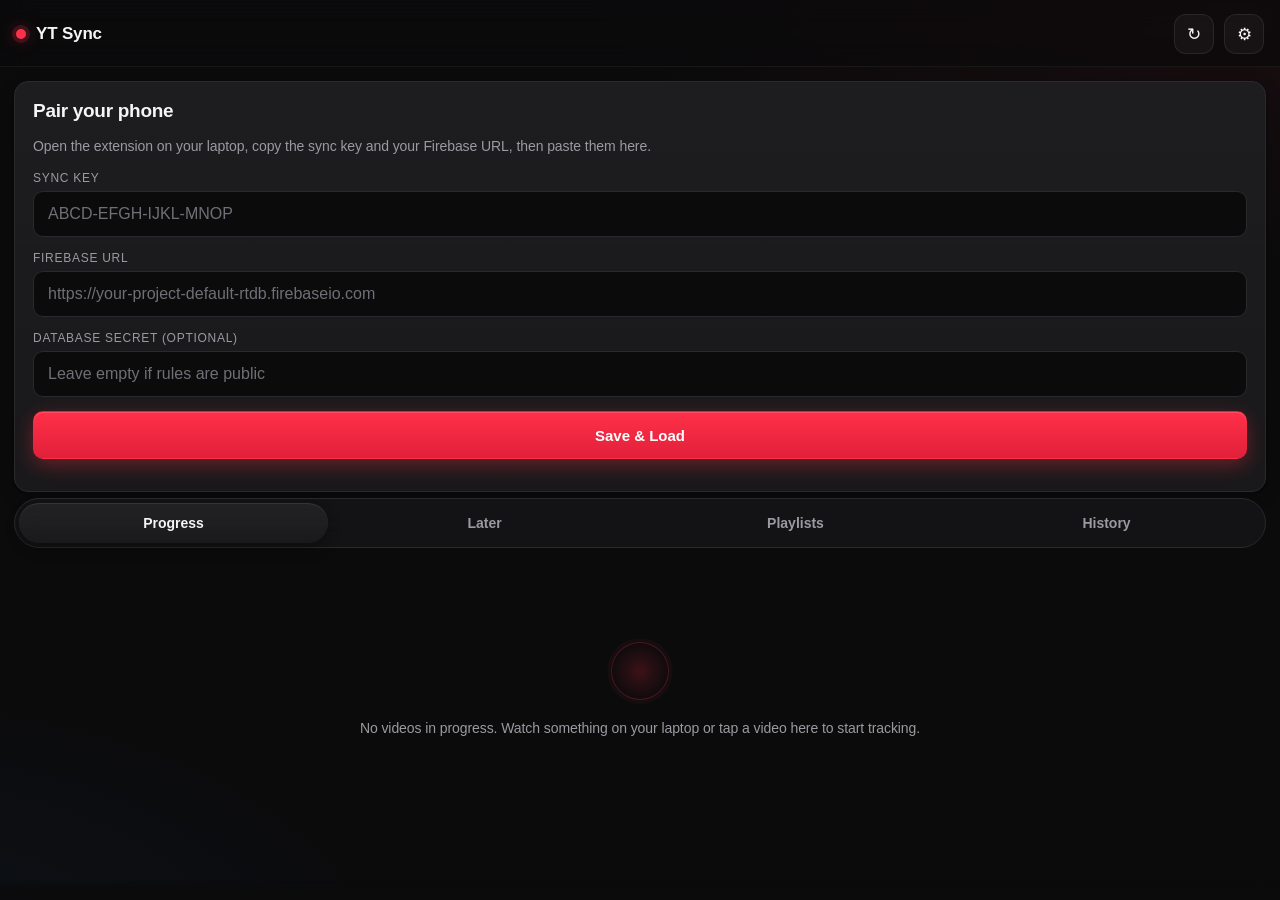
<file: index.html>
<!DOCTYPE html>
<html lang="en">
  <head>
    <meta charset="UTF-8" />
    <meta
      name="viewport"
      content="width=device-width,initial-scale=1,viewport-fit=cover,user-scalable=no"
    />
    <meta name="theme-color" content="#0f0f0f" />
    <meta name="apple-mobile-web-app-capable" content="yes" />
    <meta name="apple-mobile-web-app-status-bar-style" content="black-translucent" />
    <meta name="apple-mobile-web-app-title" content="YT Sync" />
    <title>YouTube Timestamp Sync</title>
    <link rel="manifest" href="manifest.json" />
    <link rel="apple-touch-icon" href="icon-192.png" />
    <link rel="icon" href="icon-192.png" />
    <link rel="stylesheet" href="style.css" />
  </head>
  <body>
    <header class="app-header">
      <div class="title">
        <span class="dot"></span>
        <span>YT Sync</span>
      </div>
      <button id="refresh-btn" class="icon-btn" aria-label="Refresh">↻</button>
      <button id="settings-btn" class="icon-btn" aria-label="Settings">⚙</button>
    </header>

    <section id="setup" class="panel hidden">
      <h2>Pair your phone</h2>
      <p class="muted">
        Open the extension on your laptop, copy the sync key and your Firebase URL,
        then paste them here.
      </p>
      <label class="field">
        <span>Sync key</span>
        <input id="sync-key-input" type="text" placeholder="ABCD-EFGH-IJKL-MNOP" autocomplete="off" spellcheck="false" />
      </label>
      <label class="field">
        <span>Firebase URL</span>
        <input id="fb-url-input" type="url" placeholder="https://your-project-default-rtdb.firebaseio.com" autocomplete="off" spellcheck="false" />
      </label>
      <label class="field">
        <span>Database secret (optional)</span>
        <input id="fb-secret-input" type="text" placeholder="Leave empty if rules are public" autocomplete="off" spellcheck="false" />
      </label>
      <button id="save-config-btn" class="btn primary big">Save &amp; Load</button>
      <p id="setup-status" class="muted center"></p>
    </section>

    <nav class="tabs">
      <button class="tab active" data-tab="progress">Progress</button>
      <button class="tab" data-tab="later">Later</button>
      <button class="tab" data-tab="playlists">Playlists</button>
      <button class="tab" data-tab="history">History</button>
      <span class="tab-indicator" aria-hidden="true"></span>
    </nav>

    <section id="playlist-create" class="playlist-create hidden">
      <input id="playlist-name-input" type="text" placeholder="New playlist name…" maxlength="60" autocomplete="off" />
      <button id="playlist-create-btn" class="btn primary">Create</button>
    </section>

    <section id="playlist-detail" class="playlist-detail hidden">
      <header class="playlist-detail-head">
        <button id="playlist-back-btn" class="icon-btn" aria-label="Back">←</button>
        <input id="playlist-rename-input" type="text" maxlength="60" autocomplete="off" />
        <button id="playlist-delete-btn" class="icon-btn danger" aria-label="Delete playlist" title="Delete playlist">🗑</button>
      </header>
      <div id="playlist-detail-list" class="list nested"></div>
    </section>

    <main id="list" class="list">
      <div class="empty">Loading…</div>
    </main>

    <footer class="app-footer">
      <span id="status-line" class="muted"></span>
    </footer>

    <script src="firebase.js"></script>
    <script src="app.js"></script>
  </body>
</html>
</file>
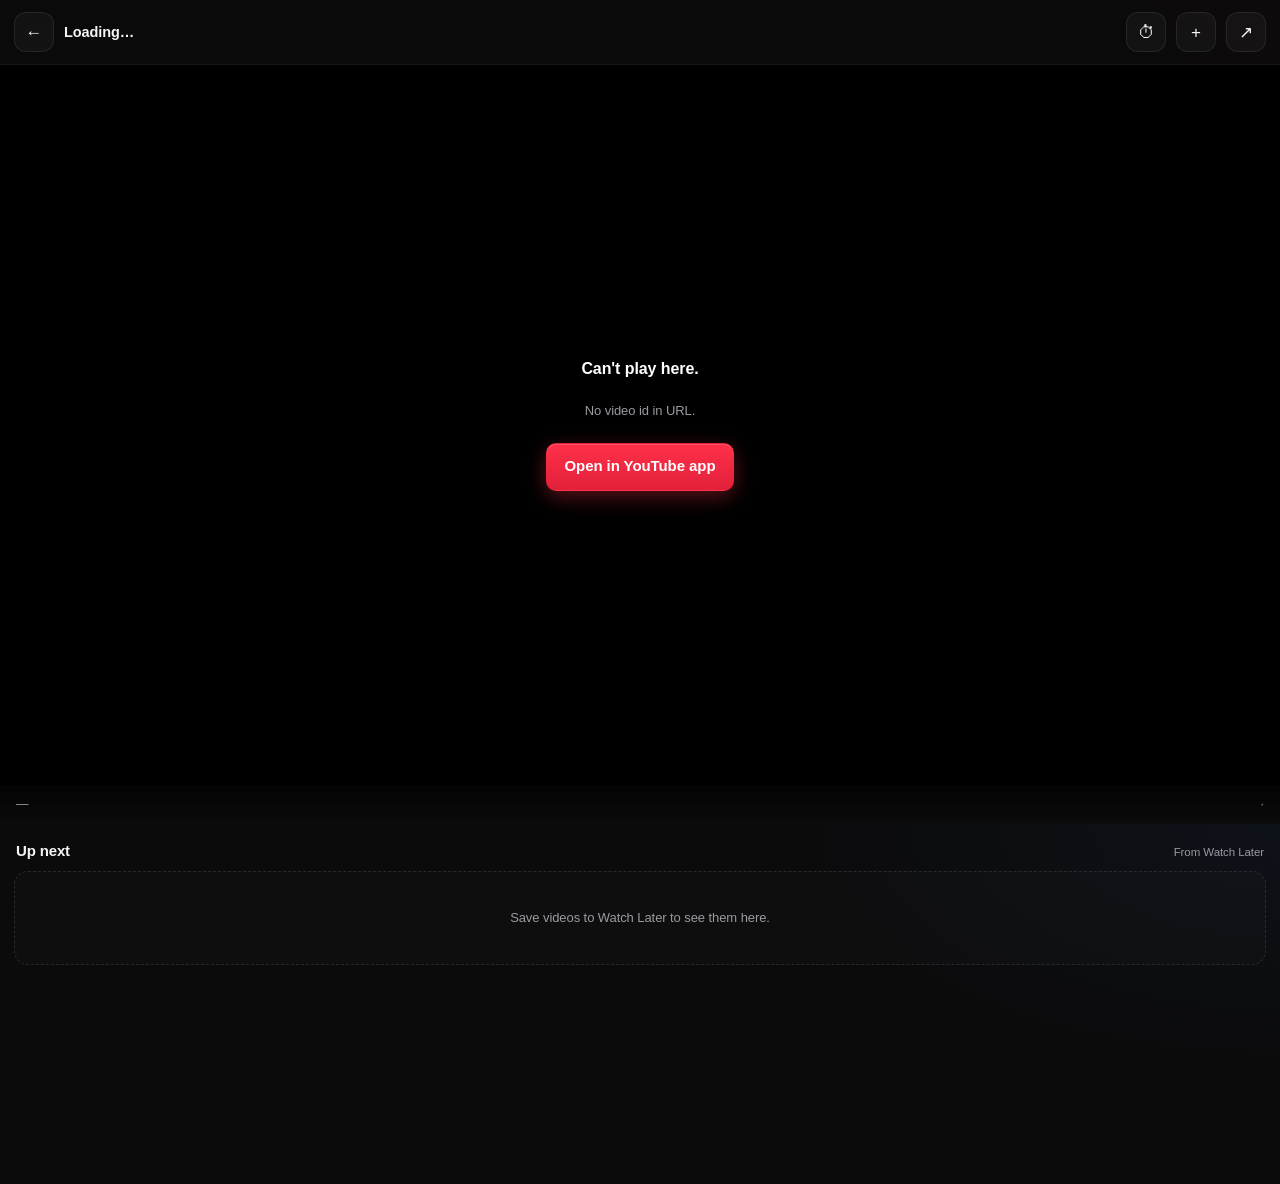
<file: player.html>
<!DOCTYPE html>
<html lang="en">
  <head>
    <meta charset="UTF-8" />
    <meta
      name="viewport"
      content="width=device-width,initial-scale=1,viewport-fit=cover,user-scalable=no"
    />
    <meta name="theme-color" content="#0f0f0f" />
    <meta name="apple-mobile-web-app-capable" content="yes" />
    <meta name="apple-mobile-web-app-status-bar-style" content="black-translucent" />
    <meta name="apple-mobile-web-app-title" content="YT Sync" />
    <title>YT Sync · Player</title>
    <link rel="manifest" href="manifest.json" />
    <link rel="apple-touch-icon" href="icon-192.png" />
    <link rel="icon" href="icon-192.png" />
    <link rel="stylesheet" href="style.css" />
  </head>
  <body class="player-body">
    <header class="player-header">
      <a id="back-btn" class="icon-btn" href="index.html" aria-label="Back">←</a>
      <div id="player-title" class="player-title">Loading…</div>
      <button id="later-btn" class="icon-btn" type="button" aria-label="Save to Watch Later" title="Save to Watch Later">⏱</button>
      <button id="playlist-btn" class="icon-btn" type="button" aria-label="Add to playlist" title="Add to playlist">+</button>
      <a id="open-native" class="icon-btn" href="#" aria-label="Open in YouTube app" title="Open in YouTube app">↗</a>
    </header>

    <div class="player-stage">
      <div id="player"></div>
      <div id="player-error" class="player-error hidden">
        <div class="player-error-inner">
          <strong>Can't play here.</strong>
          <p id="player-error-msg" class="muted">The video owner disabled embedded playback.</p>
          <a id="player-error-link" class="btn primary big" href="#">Open in YouTube app</a>
        </div>
      </div>
    </div>

    <div class="player-meta-row">
      <span id="player-meta" class="muted">—</span>
      <span id="player-sync" class="muted">·</span>
    </div>

    <section class="up-next" id="up-next">
      <div class="up-next-head">
        <h3 class="up-next-title">Up next</h3>
        <span id="up-next-source" class="muted small">From Watch Later</span>
      </div>
      <div id="up-next-list" class="up-next-list"></div>
    </section>

    <script src="firebase.js"></script>
    <script src="player.js"></script>
  </body>
</html>
</file>
<file: style.css>
:root {
  --bg: #0b0b0c;
  --bg-elev: #161618;
  --bg-elev-2: #1f1f22;
  --bg-elev-3: #27272b;
  --border: #2a2a2e;
  --border-strong: #3a3a40;
  --fg: #f5f5f7;
  --fg-muted: #9a9aa1;
  --fg-dim: #6f6f76;
  --accent: #ff3049;
  --accent-2: #ff7a4a;
  --accent-fg: #ffffff;
  --later: #3f8cff;
  --danger: #e0586a;
  --progress: #ff3049;
  --radius: 14px;
  --radius-sm: 10px;
  --tap: 48px;
  --safe-top: env(safe-area-inset-top, 0px);
  --safe-bottom: env(safe-area-inset-bottom, 0px);
  --shadow-card: 0 1px 2px rgba(0,0,0,0.3), 0 4px 16px rgba(0,0,0,0.25);
  --shadow-hover: 0 2px 4px rgba(0,0,0,0.35), 0 10px 28px rgba(0,0,0,0.35);
}

* { box-sizing: border-box; -webkit-tap-highlight-color: transparent; }

html, body {
  margin: 0;
  padding: 0;
  background:
    radial-gradient(1200px 600px at 100% -10%, rgba(255, 48, 73, 0.08), transparent 60%),
    radial-gradient(900px 500px at -10% 110%, rgba(63, 140, 255, 0.06), transparent 60%),
    var(--bg);
  color: var(--fg);
  font-family: -apple-system, BlinkMacSystemFont, "SF Pro Text", "Segoe UI", Roboto, Arial, sans-serif;
  font-size: 16px;
  min-height: 100vh;
  overscroll-behavior-y: contain;
  -webkit-font-smoothing: antialiased;
  letter-spacing: -0.005em;
}

body {
  padding-top: var(--safe-top);
  padding-bottom: var(--safe-bottom);
}

/* ---------- header ---------- */
.app-header {
  display: flex;
  align-items: center;
  gap: 10px;
  padding: 14px 16px 12px;
  position: sticky;
  top: var(--safe-top);
  background: rgba(11, 11, 12, 0.72);
  backdrop-filter: saturate(180%) blur(14px);
  -webkit-backdrop-filter: saturate(180%) blur(14px);
  border-bottom: 1px solid rgba(255, 255, 255, 0.05);
  z-index: 5;
}
.app-header .title {
  flex: 1;
  display: flex;
  align-items: center;
  gap: 10px;
  font-size: 17px;
  font-weight: 650;
  letter-spacing: -0.01em;
}
.dot {
  width: 10px;
  height: 10px;
  background: var(--accent);
  border-radius: 50%;
  box-shadow: 0 0 0 4px rgba(255, 48, 73, 0.18), 0 0 16px rgba(255, 48, 73, 0.55);
  animation: pulse 2.4s ease-in-out infinite;
}
@keyframes pulse {
  0%, 100% { box-shadow: 0 0 0 4px rgba(255, 48, 73, 0.18), 0 0 16px rgba(255, 48, 73, 0.55); }
  50%      { box-shadow: 0 0 0 6px rgba(255, 48, 73, 0.08), 0 0 24px rgba(255, 48, 73, 0.35); }
}

.icon-btn {
  background: rgba(255, 255, 255, 0.04);
  color: var(--fg);
  border: 1px solid rgba(255, 255, 255, 0.08);
  border-radius: 12px;
  width: 40px;
  height: 40px;
  font-size: 17px;
  line-height: 1;
  cursor: pointer;
  font-family: inherit;
  transition: background 120ms ease, transform 120ms ease, border-color 120ms ease;
}
.icon-btn:hover { background: rgba(255, 255, 255, 0.08); }
.icon-btn:active { transform: scale(0.94); background: rgba(255, 255, 255, 0.12); }
.icon-btn[disabled] { opacity: 0.55; pointer-events: none; }
.icon-btn.saved {
  background: linear-gradient(180deg, rgba(63, 140, 255, 0.35), rgba(63, 140, 255, 0.18));
  border-color: rgba(63, 140, 255, 0.55);
  color: #e8f0ff;
  box-shadow: 0 0 0 1px rgba(63, 140, 255, 0.25), 0 6px 16px rgba(63, 140, 255, 0.25);
}

/* ---------- setup panel ---------- */
.panel {
  margin: 14px 14px 6px;
  padding: 18px;
  background: linear-gradient(180deg, rgba(255,255,255,0.03), rgba(255,255,255,0.01)), var(--bg-elev);
  border: 1px solid var(--border);
  border-radius: var(--radius);
  box-shadow: var(--shadow-card);
  display: flex;
  flex-direction: column;
  gap: 14px;
}
.panel.hidden { display: none; }
.panel h2 { margin: 0; font-size: 19px; font-weight: 650; letter-spacing: -0.015em; }
.panel p { margin: 0; line-height: 1.5; font-size: 14px; color: var(--fg-muted); }

.field { display: flex; flex-direction: column; gap: 6px; }
.field > span { color: var(--fg-muted); font-size: 12px; font-weight: 500; text-transform: uppercase; letter-spacing: 0.06em; }
.field input {
  width: 100%;
  background: var(--bg);
  color: var(--fg);
  border: 1px solid var(--border);
  border-radius: var(--radius-sm);
  padding: 13px 14px;
  font-size: 16px; /* 16px+ prevents iOS zoom */
  font-family: inherit;
  transition: border-color 120ms ease, background 120ms ease;
}
.field input::placeholder { color: var(--fg-dim); }
.field input:focus {
  outline: none;
  border-color: var(--accent);
  background: rgba(255, 48, 73, 0.04);
}

.btn {
  min-height: var(--tap);
  background: var(--bg-elev-2);
  color: var(--fg);
  border: 1px solid var(--border);
  border-radius: var(--radius-sm);
  padding: 13px 18px;
  font-size: 15px;
  font-weight: 550;
  cursor: pointer;
  font-family: inherit;
  transition: transform 80ms ease, filter 120ms ease, background 120ms ease;
}
.btn.big { width: 100%; }
.btn.primary {
  background: linear-gradient(180deg, var(--accent), #e2203a);
  color: var(--accent-fg);
  border-color: transparent;
  box-shadow: 0 1px 0 rgba(255,255,255,0.15) inset, 0 6px 20px rgba(255, 48, 73, 0.35);
}
.btn:active { transform: scale(0.98); filter: brightness(0.94); }

.muted { color: var(--fg-muted); font-size: 13px; }
.center { text-align: center; }

/* ---------- tabs ---------- */
.tabs {
  display: flex;
  position: sticky;
  top: calc(var(--safe-top) + 64px);
  margin: 0 14px;
  background: rgba(22, 22, 24, 0.8);
  backdrop-filter: blur(12px);
  -webkit-backdrop-filter: blur(12px);
  border: 1px solid var(--border);
  border-radius: 999px;
  padding: 4px;
  z-index: 4;
  gap: 2px;
}
.tab {
  flex: 1;
  min-height: 40px;
  background: transparent;
  color: var(--fg-muted);
  border: none;
  border-radius: 999px;
  padding: 9px 8px;
  font-size: 14px;
  font-weight: 550;
  cursor: pointer;
  font-family: inherit;
  position: relative;
  transition: color 160ms ease;
}
.tab.active {
  color: var(--fg);
  background: linear-gradient(180deg, rgba(255,255,255,0.07), rgba(255,255,255,0.03));
  box-shadow: 0 1px 0 rgba(255,255,255,0.08) inset, 0 6px 14px rgba(0,0,0,0.25);
}
.tab:not(.active):hover { color: var(--fg); }
.tab-indicator { display: none; }

/* ---------- list ---------- */
.list {
  padding: 14px 14px 100px;
  display: flex;
  flex-direction: column;
  gap: 10px;
}
.empty {
  padding: 80px 32px 60px;
  text-align: center;
  color: var(--fg-muted);
  font-size: 14px;
  line-height: 1.55;
  position: relative;
}
.empty::before {
  content: "";
  display: block;
  width: 56px;
  height: 56px;
  margin: 0 auto 18px;
  border-radius: 50%;
  background:
    radial-gradient(circle at 50% 50%, rgba(255, 48, 73, 0.2), rgba(255, 48, 73, 0.02) 70%);
  border: 1px solid rgba(255, 48, 73, 0.25);
  box-shadow: 0 0 0 4px rgba(255, 48, 73, 0.04);
}

/* ---------- card ---------- */
.card {
  position: relative;
  border-radius: var(--radius);
  background: linear-gradient(180deg, rgba(255,255,255,0.025), rgba(255,255,255,0) 60%), var(--bg-elev);
  border: 1px solid var(--border);
  min-height: var(--tap);
  transition: transform 120ms ease, background 180ms ease, border-color 180ms ease, box-shadow 180ms ease;
  box-shadow: var(--shadow-card);
  animation: cardIn 260ms cubic-bezier(0.22, 1, 0.36, 1) both;
}
@keyframes cardIn {
  from { opacity: 0; transform: translateY(6px); }
  to   { opacity: 1; transform: translateY(0); }
}
.card:active {
  transform: scale(0.99);
  background: linear-gradient(180deg, rgba(255,255,255,0.035), rgba(255,255,255,0) 60%), var(--bg-elev-2);
  border-color: var(--border-strong);
}
.card.removing { opacity: 0.35; transform: scale(0.97); }

.card-link {
  display: flex;
  gap: 14px;
  padding: 12px;
  padding-right: 56px; /* leave room for the corner buttons */
  text-decoration: none;
  color: inherit;
  min-height: var(--tap);
  border-radius: var(--radius);
}

/* ---------- corner action buttons ---------- */
.open-native,
.card-remove,
.card-playlist {
  position: absolute;
  top: 8px;
  right: 8px;
  width: 40px;
  height: 40px;
  display: flex;
  align-items: center;
  justify-content: center;
  border-radius: 12px;
  text-decoration: none;
  color: var(--fg-muted);
  background: rgba(255, 255, 255, 0.04);
  border: 1px solid var(--border);
  font-size: 16px;
  line-height: 1;
  cursor: pointer;
  font-family: inherit;
  transition: background 120ms ease, color 120ms ease, transform 120ms ease;
}
.open-native:active,
.card-remove:active,
.card-playlist:active {
  background: rgba(255, 255, 255, 0.1);
  color: var(--fg);
  transform: scale(0.94);
}
.card-playlist {
  top: 54px; /* stack below ↗ */
  font-size: 18px;
  font-weight: 600;
}
.card-remove {
  /* stack below playlist when both exist, else below ↗ */
  top: 100px;
  font-size: 14px;
}
.card:not(:has(.card-playlist)) .card-remove { top: 54px; }
.card-remove:hover { background: rgba(224, 88, 106, 0.16); color: var(--danger); border-color: rgba(224, 88, 106, 0.4); }
.card-playlist:hover { background: rgba(63, 140, 255, 0.16); color: var(--later); border-color: rgba(63, 140, 255, 0.4); }

/* ---------- thumbnail ---------- */
.thumb {
  position: relative;
  width: 148px;
  height: 84px;
  flex: 0 0 148px;
  background: linear-gradient(135deg, #111, #1d1d1f);
  border-radius: 10px;
  overflow: hidden;
  box-shadow: 0 1px 0 rgba(255,255,255,0.04) inset;
}
.thumb img {
  width: 100%;
  height: 100%;
  object-fit: cover;
  display: block;
  transition: transform 400ms cubic-bezier(0.22, 1, 0.36, 1);
}
.card:active .thumb img { transform: scale(1.03); }
.t-time {
  position: absolute;
  bottom: 5px;
  right: 5px;
  background: rgba(0, 0, 0, 0.82);
  color: #fff;
  font-size: 11px;
  font-weight: 600;
  padding: 2px 6px;
  border-radius: 4px;
  letter-spacing: 0.01em;
  font-variant-numeric: tabular-nums;
}
.progress-track {
  position: absolute;
  left: 0;
  right: 0;
  bottom: 0;
  height: 3px;
  background: rgba(255, 255, 255, 0.16);
}
.progress-fill {
  height: 100%;
  background: linear-gradient(90deg, var(--accent), var(--accent-2));
  transition: width 320ms ease;
}

/* ---------- card body ---------- */
.card-body {
  flex: 1;
  min-width: 0;
  display: flex;
  flex-direction: column;
  justify-content: center;
  gap: 6px;
  padding-top: 2px;
}
.card-title {
  font-size: 14.5px;
  line-height: 1.38;
  font-weight: 550;
  letter-spacing: -0.005em;
  display: -webkit-box;
  -webkit-line-clamp: 2;
  -webkit-box-orient: vertical;
  overflow: hidden;
  color: var(--fg);
}
.card-meta {
  color: var(--fg-muted);
  font-size: 12px;
  display: flex;
  gap: 6px;
  align-items: center;
  flex-wrap: wrap;
  font-variant-numeric: tabular-nums;
}

/* ---------- footer ---------- */
.app-footer {
  position: fixed;
  left: 0;
  right: 0;
  bottom: 0;
  padding: 10px 14px calc(10px + var(--safe-bottom));
  background: linear-gradient(180deg, rgba(11, 11, 12, 0), rgba(11, 11, 12, 0.9) 40%);
  backdrop-filter: blur(12px);
  -webkit-backdrop-filter: blur(12px);
  text-align: center;
  z-index: 3;
  pointer-events: none;
}
.app-footer .muted { font-size: 12px; }

/* ---------- playlists ---------- */
.hidden { display: none !important; }
.list.nested { padding: 14px 14px 100px; }

.playlist-create {
  display: flex;
  gap: 8px;
  margin: 12px 14px 4px;
  padding: 10px;
  background: var(--bg-elev);
  border: 1px solid var(--border);
  border-radius: var(--radius);
}
.playlist-create input {
  flex: 1;
  background: var(--bg);
  color: var(--fg);
  border: 1px solid var(--border);
  border-radius: var(--radius-sm);
  padding: 12px 14px;
  font-size: 16px;
  font-family: inherit;
}
.playlist-create input:focus {
  outline: none;
  border-color: var(--accent);
  background: rgba(255, 48, 73, 0.04);
}
.playlist-create .btn.primary { min-height: 44px; padding: 0 16px; font-size: 14px; }

.playlist-detail {
  display: flex;
  flex-direction: column;
  padding: 0;
}
.playlist-detail-head {
  display: flex;
  gap: 8px;
  align-items: center;
  margin: 12px 14px;
  padding: 10px;
  background: var(--bg-elev);
  border: 1px solid var(--border);
  border-radius: var(--radius);
}
.playlist-detail-head input {
  flex: 1;
  background: var(--bg);
  color: var(--fg);
  border: 1px solid var(--border);
  border-radius: var(--radius-sm);
  padding: 11px 12px;
  font-size: 15px;
  font-weight: 600;
  font-family: inherit;
}
.playlist-detail-head input:focus {
  outline: none;
  border-color: var(--accent);
}
.icon-btn.danger {
  color: var(--danger);
  border-color: rgba(224, 88, 106, 0.45);
  background: rgba(224, 88, 106, 0.1);
}
.icon-btn.danger:hover { background: rgba(224, 88, 106, 0.18); }

.playlist-row {
  display: flex;
  align-items: center;
  justify-content: space-between;
  gap: 10px;
  padding: 14px 16px;
  background: linear-gradient(180deg, rgba(255,255,255,0.025), rgba(255,255,255,0) 60%), var(--bg-elev);
  border: 1px solid var(--border);
  border-radius: var(--radius);
  color: inherit;
  font-family: inherit;
  text-align: left;
  cursor: pointer;
  transition: transform 120ms ease, background 180ms ease, border-color 180ms ease;
  box-shadow: var(--shadow-card);
  animation: cardIn 240ms cubic-bezier(0.22, 1, 0.36, 1) both;
}
.playlist-row:active { transform: scale(0.99); border-color: var(--border-strong); }
.playlist-row-left { display: flex; flex-direction: column; gap: 3px; min-width: 0; }
.playlist-row-name { font-weight: 600; font-size: 15px; letter-spacing: -0.005em; }
.playlist-row-meta { font-size: 12px; font-variant-numeric: tabular-nums; }
.playlist-row .chev { color: var(--fg-dim); font-size: 22px; line-height: 1; }

/* ---------- add-to-playlist bottom sheet ---------- */
.sheet-backdrop {
  position: fixed;
  inset: 0;
  background: rgba(0, 0, 0, 0.55);
  backdrop-filter: blur(6px);
  -webkit-backdrop-filter: blur(6px);
  display: flex;
  align-items: flex-end;
  justify-content: center;
  z-index: 50;
  animation: fade 180ms ease;
}
@keyframes fade {
  from { opacity: 0; }
  to   { opacity: 1; }
}
.sheet {
  width: 100%;
  max-width: 560px;
  max-height: 78vh;
  background: var(--bg-elev);
  border-top: 1px solid var(--border);
  border-radius: 20px 20px 0 0;
  padding: 14px 14px calc(14px + var(--safe-bottom));
  display: flex;
  flex-direction: column;
  gap: 12px;
  box-shadow: 0 -20px 50px rgba(0,0,0,0.5);
  animation: sheetIn 260ms cubic-bezier(0.22, 1, 0.36, 1);
}
@keyframes sheetIn {
  from { transform: translateY(24px); opacity: 0; }
  to   { transform: translateY(0); opacity: 1; }
}
.sheet-head {
  display: flex;
  align-items: center;
  justify-content: space-between;
  gap: 10px;
}
.sheet-title { font-size: 16px; font-weight: 650; letter-spacing: -0.01em; }
.sheet-create {
  display: flex;
  gap: 8px;
}
.sheet-create input {
  flex: 1;
  background: var(--bg);
  color: var(--fg);
  border: 1px solid var(--border);
  border-radius: var(--radius-sm);
  padding: 12px 14px;
  font-size: 16px;
  font-family: inherit;
}
.sheet-create input:focus { outline: none; border-color: var(--accent); }
.sheet-create .btn.primary { min-height: 44px; padding: 0 14px; font-size: 13.5px; }
.sheet-body {
  display: flex;
  flex-direction: column;
  gap: 6px;
  overflow-y: auto;
  padding-bottom: 6px;
  min-height: 60px;
}
.sheet-empty {
  padding: 24px 12px;
  text-align: center;
  color: var(--fg-muted);
  font-size: 13px;
}
.sheet-row {
  display: flex;
  align-items: center;
  justify-content: space-between;
  gap: 10px;
  padding: 14px 14px;
  background: var(--bg-elev-2);
  color: var(--fg);
  border: 1px solid var(--border);
  border-radius: var(--radius-sm);
  font-family: inherit;
  font-size: 15px;
  text-align: left;
  cursor: pointer;
  transition: background 120ms ease, border-color 120ms ease;
}
.sheet-row:hover { background: var(--bg-elev-3); border-color: var(--border-strong); }
.sheet-row[disabled] { opacity: 0.55; pointer-events: none; }

/* ---------- player page ---------- */
.player-body {
  background:
    radial-gradient(900px 500px at 100% 0%, rgba(255, 48, 73, 0.05), transparent 60%),
    radial-gradient(700px 400px at -10% 120%, rgba(63, 140, 255, 0.05), transparent 60%),
    var(--bg);
}
.player-body .player-stage { background: #000; }
.player-header {
  display: flex;
  align-items: center;
  gap: 10px;
  padding: 12px 14px;
  background: rgba(11, 11, 12, 0.8);
  backdrop-filter: blur(14px);
  -webkit-backdrop-filter: blur(14px);
  border-bottom: 1px solid rgba(255, 255, 255, 0.05);
  position: sticky;
  top: var(--safe-top);
  z-index: 5;
}
.player-header .icon-btn {
  text-decoration: none;
  display: flex;
  align-items: center;
  justify-content: center;
}
.player-title {
  flex: 1;
  min-width: 0;
  font-size: 14.5px;
  font-weight: 550;
  color: var(--fg);
  white-space: nowrap;
  overflow: hidden;
  text-overflow: ellipsis;
  letter-spacing: -0.005em;
}
.player-stage {
  position: relative;
  width: 100%;
  aspect-ratio: 16 / 9;
  background: #000;
}
#player,
#player iframe {
  width: 100%;
  height: 100%;
  border: 0;
  display: block;
}
.player-error {
  position: absolute;
  inset: 0;
  background: rgba(0, 0, 0, 0.92);
  color: #fff;
  display: flex;
  align-items: center;
  justify-content: center;
  padding: 20px;
  z-index: 2;
}
.player-error.hidden { display: none; }
.player-error-inner {
  max-width: 320px;
  text-align: center;
  display: flex;
  flex-direction: column;
  gap: 12px;
}
.player-error-inner strong { font-size: 16px; font-weight: 650; }
.player-error-inner .btn { text-decoration: none; display: inline-block; }

/* Current time / sync status under the player. */
.player-meta-row {
  display: flex;
  justify-content: space-between;
  align-items: center;
  gap: 10px;
  padding: 12px 16px;
  border-bottom: 1px solid rgba(255, 255, 255, 0.04);
  background: linear-gradient(180deg, rgba(0,0,0,0.7), rgba(0,0,0,0));
  color: var(--fg-muted);
  font-size: 12.5px;
  font-variant-numeric: tabular-nums;
  letter-spacing: 0.01em;
}
.player-meta-row .muted { font-size: 12.5px; }
.muted.small { font-size: 11.5px; }

/* ---------- up next rail (below the player) ---------- */
.up-next {
  padding: 18px 14px calc(40px + var(--safe-bottom));
  background:
    radial-gradient(800px 400px at 100% 0%, rgba(63, 140, 255, 0.05), transparent 60%),
    var(--bg);
  min-height: 40vh;
}
.up-next-head {
  display: flex;
  align-items: baseline;
  justify-content: space-between;
  gap: 10px;
  padding: 0 2px 12px;
}
.up-next-title {
  margin: 0;
  font-size: 15px;
  font-weight: 650;
  letter-spacing: -0.01em;
  color: var(--fg);
}
.up-next-list {
  display: flex;
  flex-direction: column;
  gap: 8px;
}
.up-next-empty {
  padding: 36px 20px;
  text-align: center;
  color: var(--fg-muted);
  font-size: 13px;
  line-height: 1.5;
  border: 1px dashed var(--border);
  border-radius: var(--radius);
  background: rgba(255,255,255,0.015);
}

.up-next-card {
  display: flex;
  gap: 12px;
  align-items: stretch;
  padding: 8px;
  background: linear-gradient(180deg, rgba(255,255,255,0.025), rgba(255,255,255,0) 70%), var(--bg-elev);
  border: 1px solid var(--border);
  border-radius: var(--radius);
  color: inherit;
  font: inherit;
  text-align: left;
  cursor: pointer;
  transition: transform 120ms ease, background 180ms ease, border-color 180ms ease, box-shadow 180ms ease;
  box-shadow: var(--shadow-card);
  animation: cardIn 260ms cubic-bezier(0.22, 1, 0.36, 1) both;
}
.up-next-card:hover {
  border-color: var(--border-strong);
  background: linear-gradient(180deg, rgba(255,255,255,0.04), rgba(255,255,255,0) 70%), var(--bg-elev-2);
}
.up-next-card:active {
  transform: scale(0.99);
  box-shadow: var(--shadow-hover);
}

.up-next-thumb {
  position: relative;
  width: 136px;
  height: 78px;
  flex: 0 0 136px;
  background: linear-gradient(135deg, #111, #1d1d1f);
  border-radius: 10px;
  overflow: hidden;
}
.up-next-thumb img {
  width: 100%;
  height: 100%;
  object-fit: cover;
  display: block;
}
.up-next-duration {
  position: absolute;
  bottom: 5px;
  right: 5px;
  background: rgba(0, 0, 0, 0.82);
  color: #fff;
  font-size: 11px;
  font-weight: 600;
  padding: 2px 6px;
  border-radius: 4px;
  letter-spacing: 0.01em;
  font-variant-numeric: tabular-nums;
}
.up-next-progress {
  position: absolute;
  left: 0;
  right: 0;
  bottom: 0;
  height: 3px;
  background: rgba(255, 255, 255, 0.14);
}
.up-next-progress-fill {
  height: 100%;
  background: linear-gradient(90deg, var(--later), #6ea9ff);
}

.up-next-meta {
  flex: 1;
  min-width: 0;
  display: flex;
  flex-direction: column;
  justify-content: center;
  gap: 6px;
  padding: 2px 6px 2px 0;
}
.up-next-title-text {
  font-size: 13.5px;
  line-height: 1.35;
  font-weight: 550;
  letter-spacing: -0.005em;
  color: var(--fg);
  display: -webkit-box;
  -webkit-line-clamp: 2;
  -webkit-box-orient: vertical;
  overflow: hidden;
}
.up-next-sub {
  font-size: 11.5px;
  color: var(--fg-muted);
  font-variant-numeric: tabular-nums;
}
</file>
